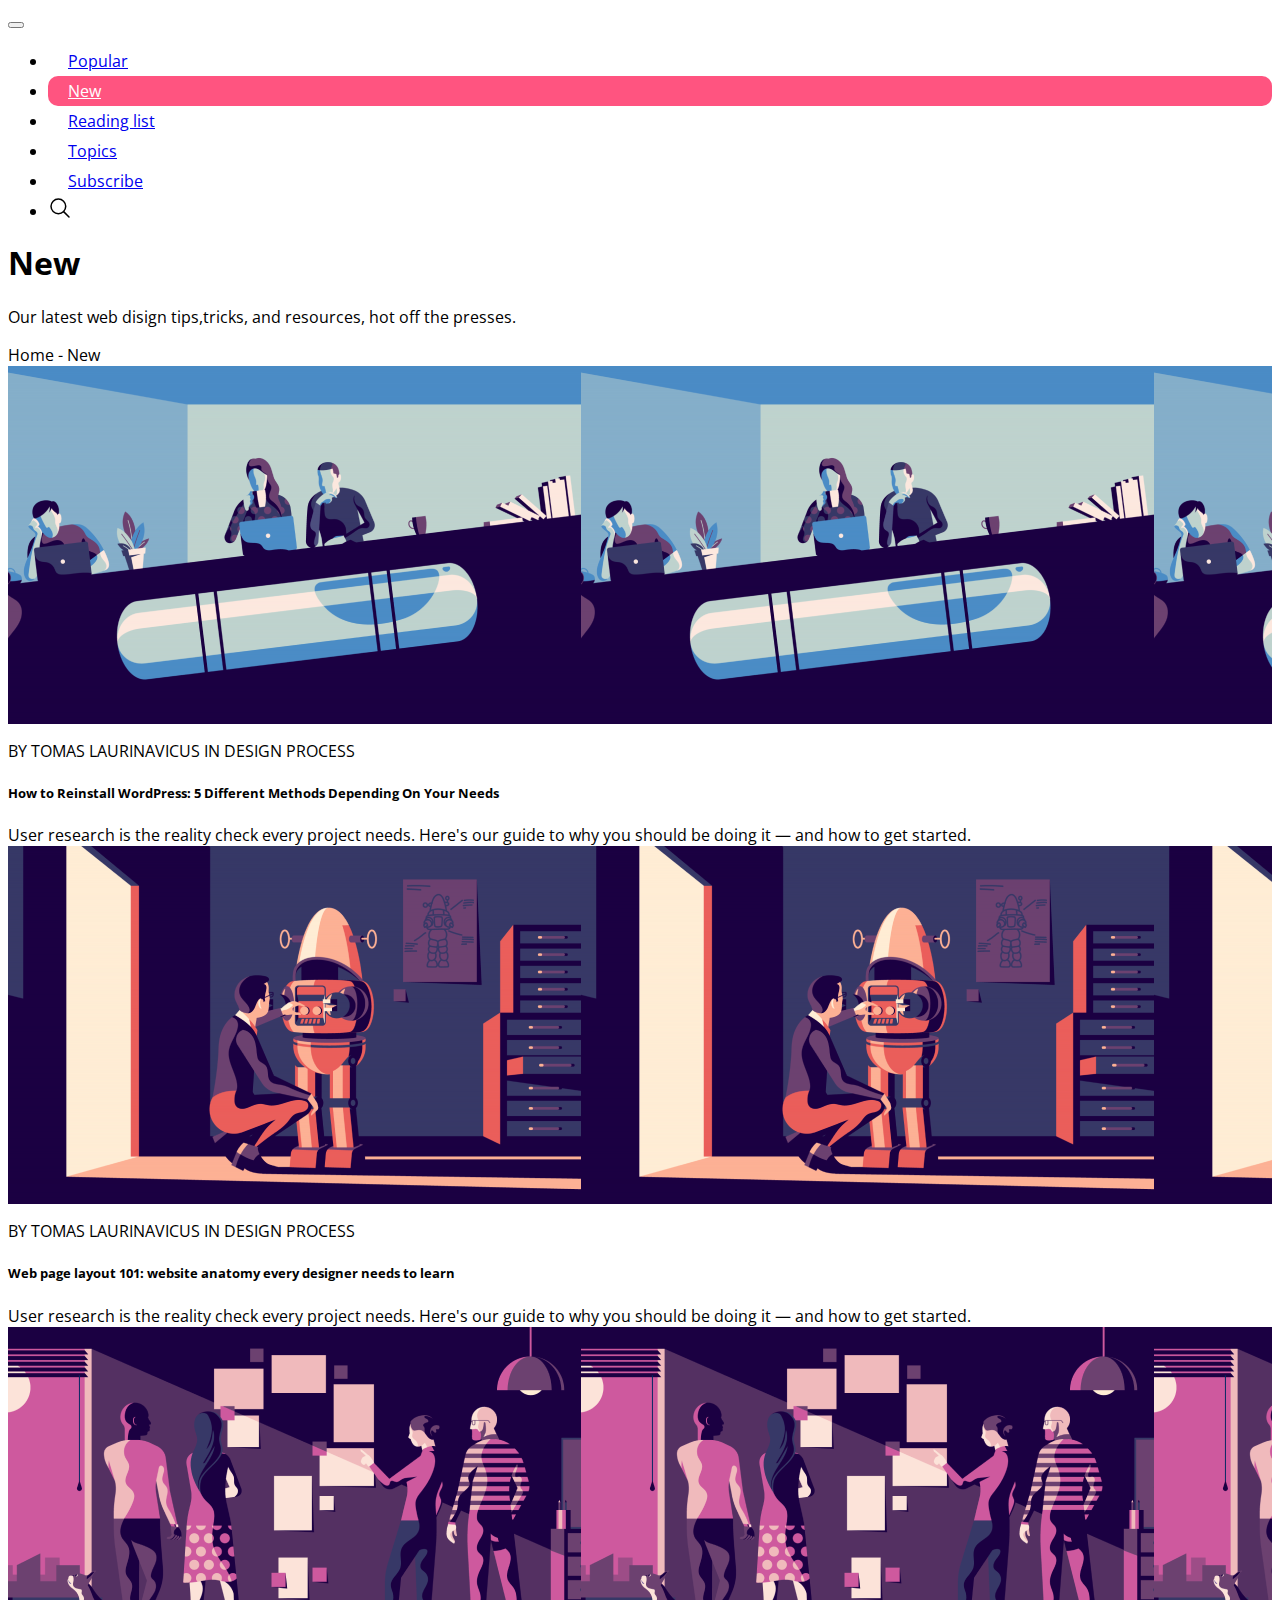
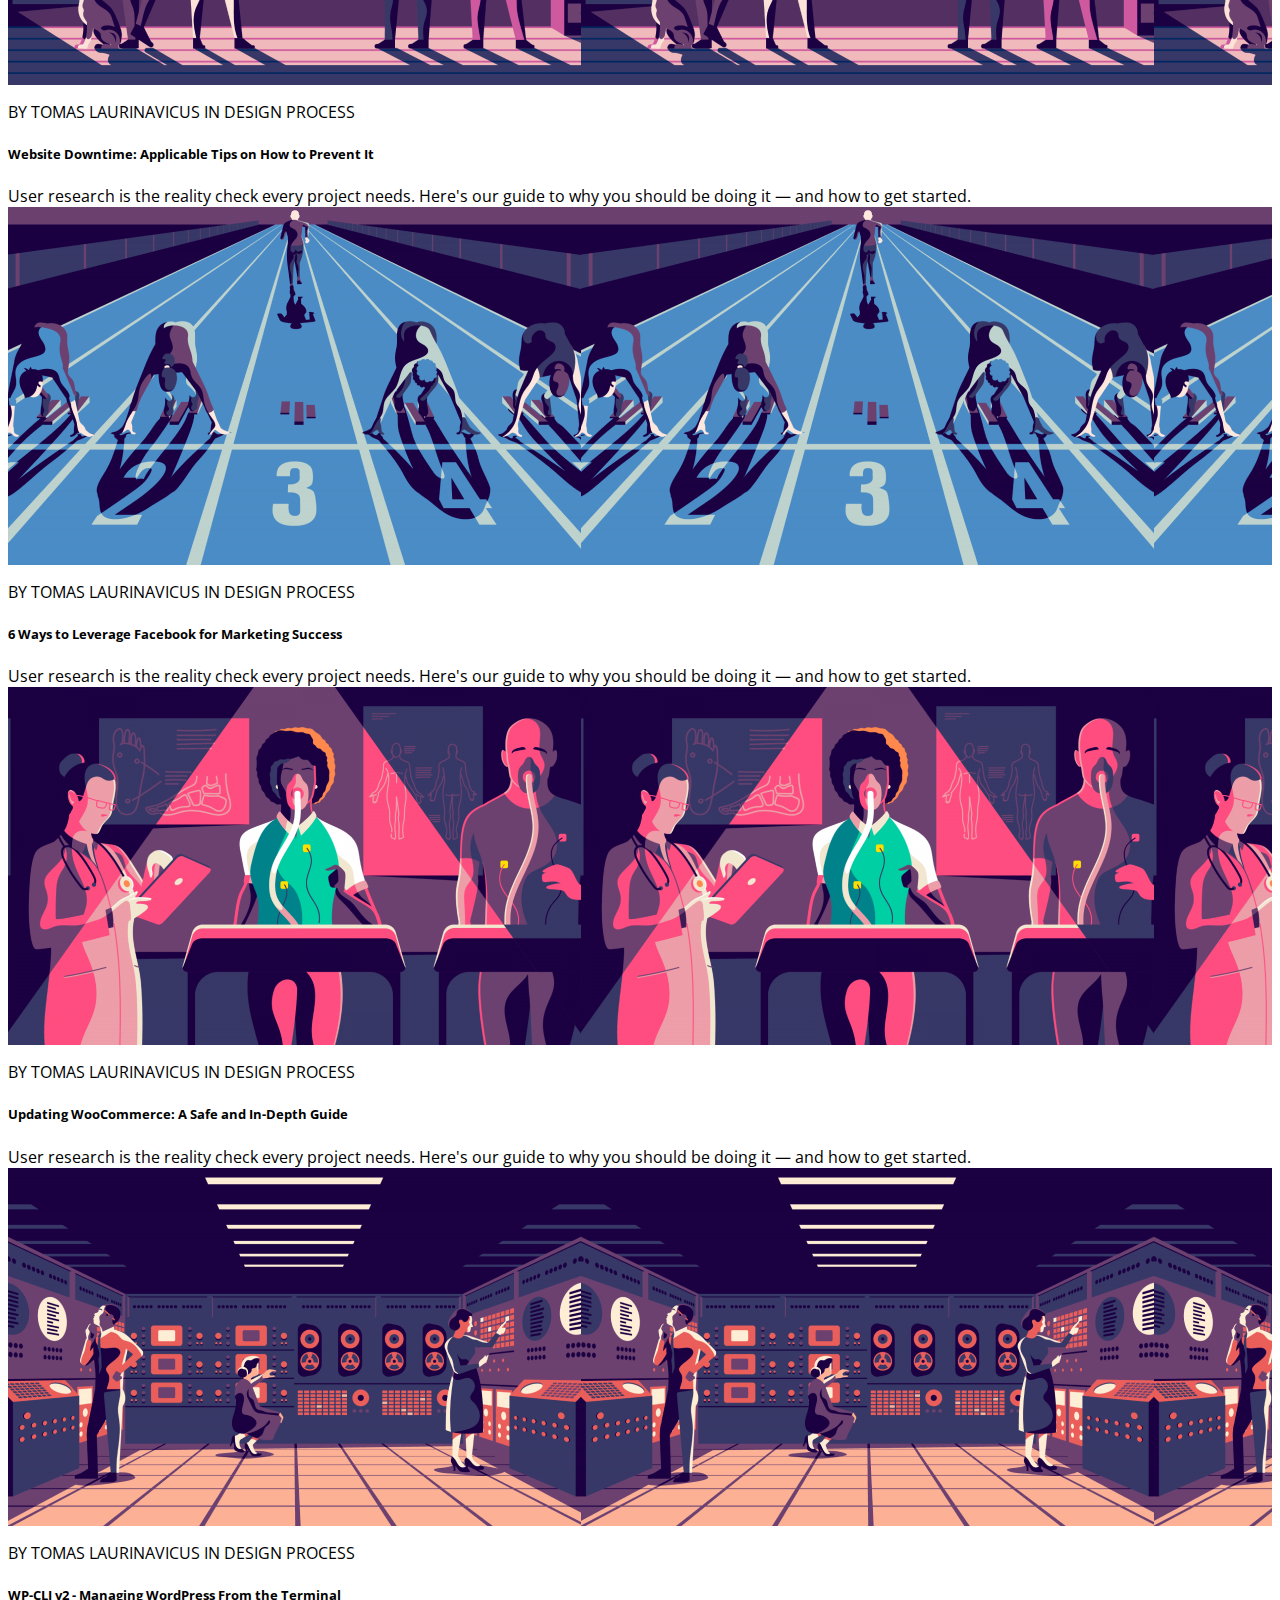
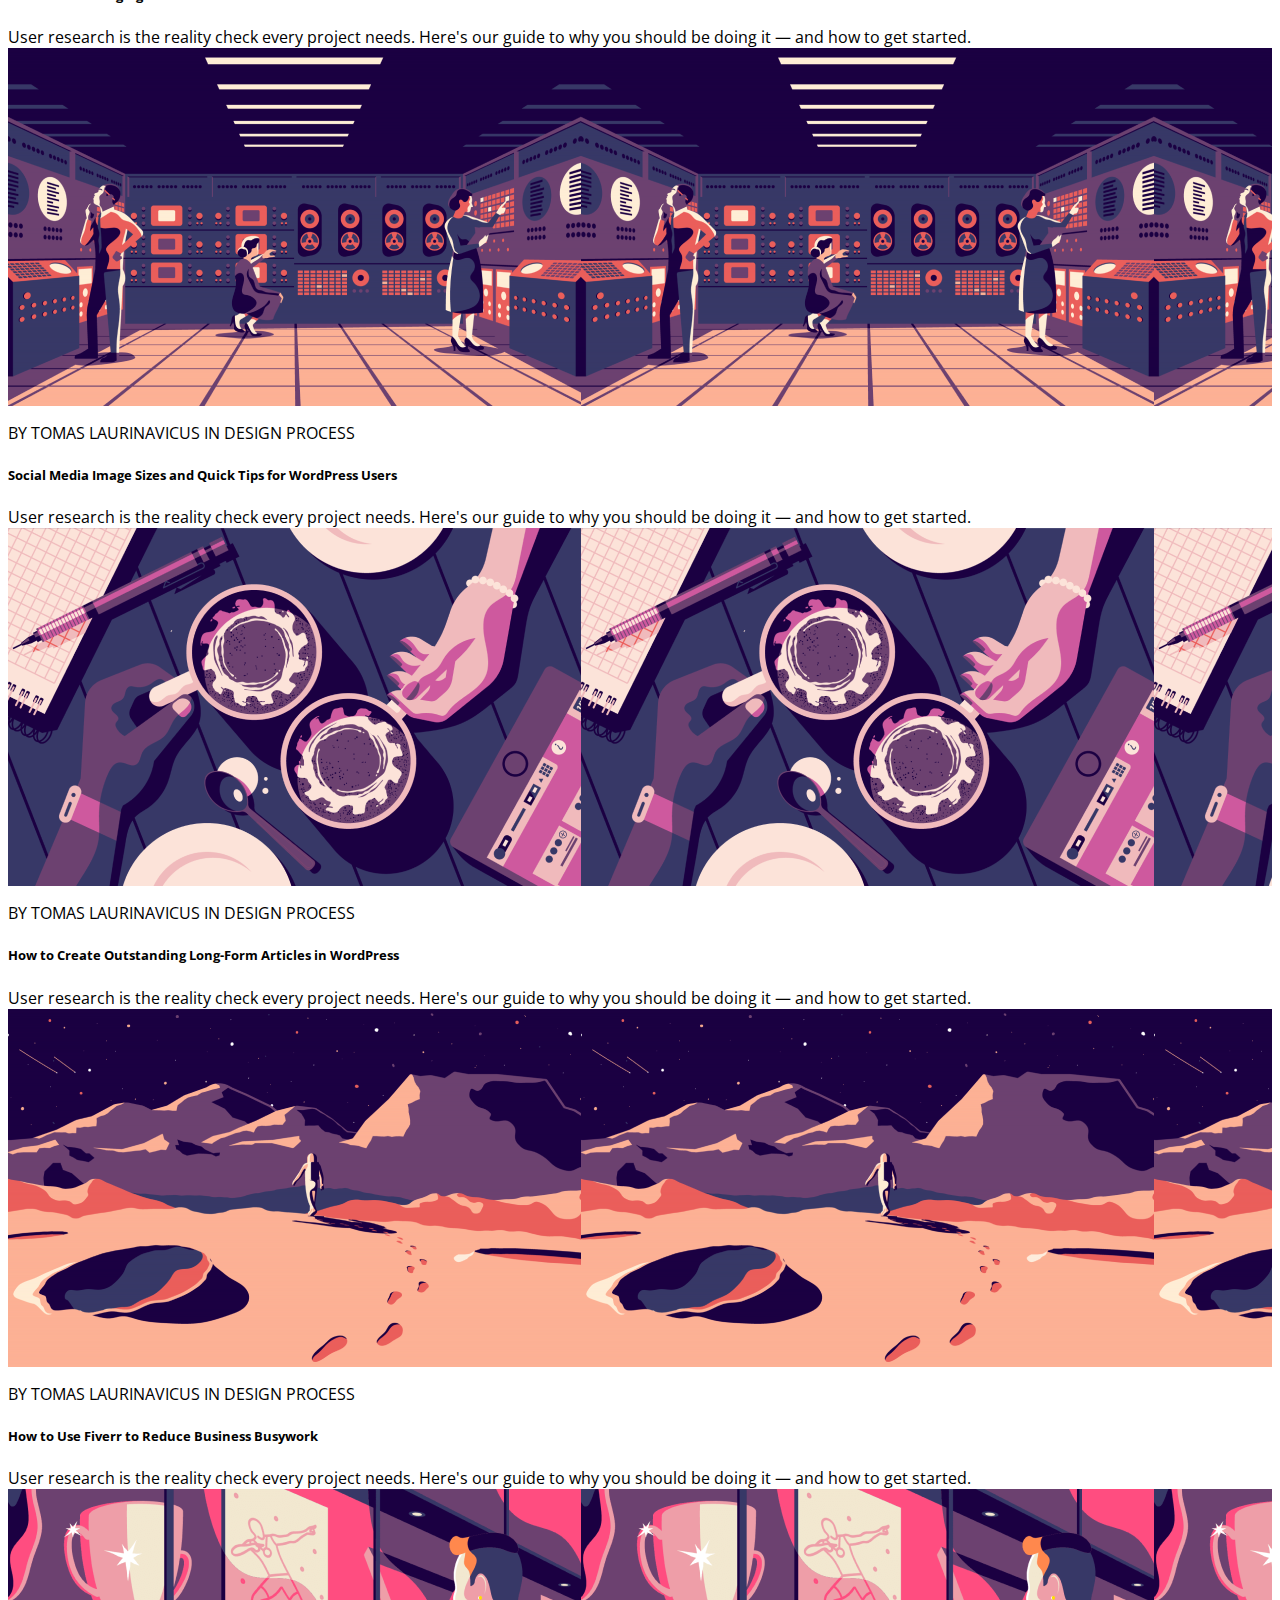
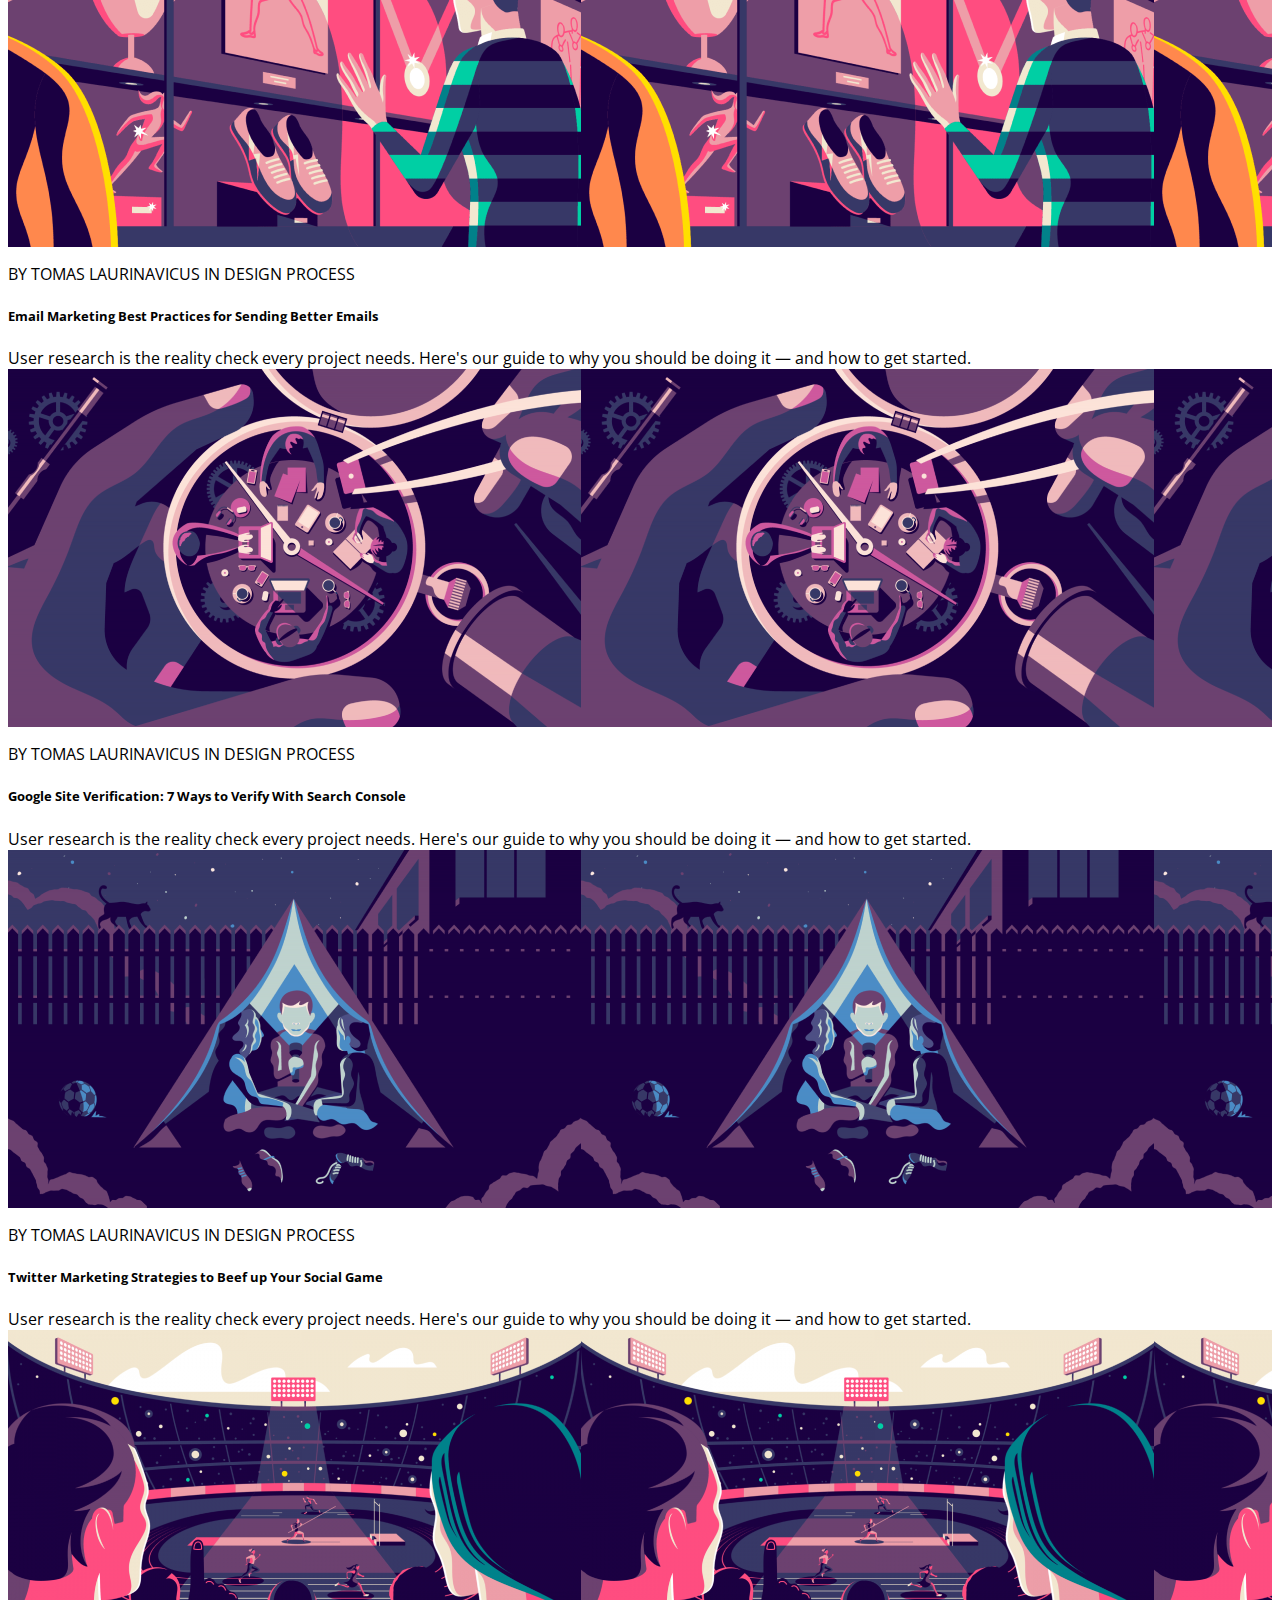
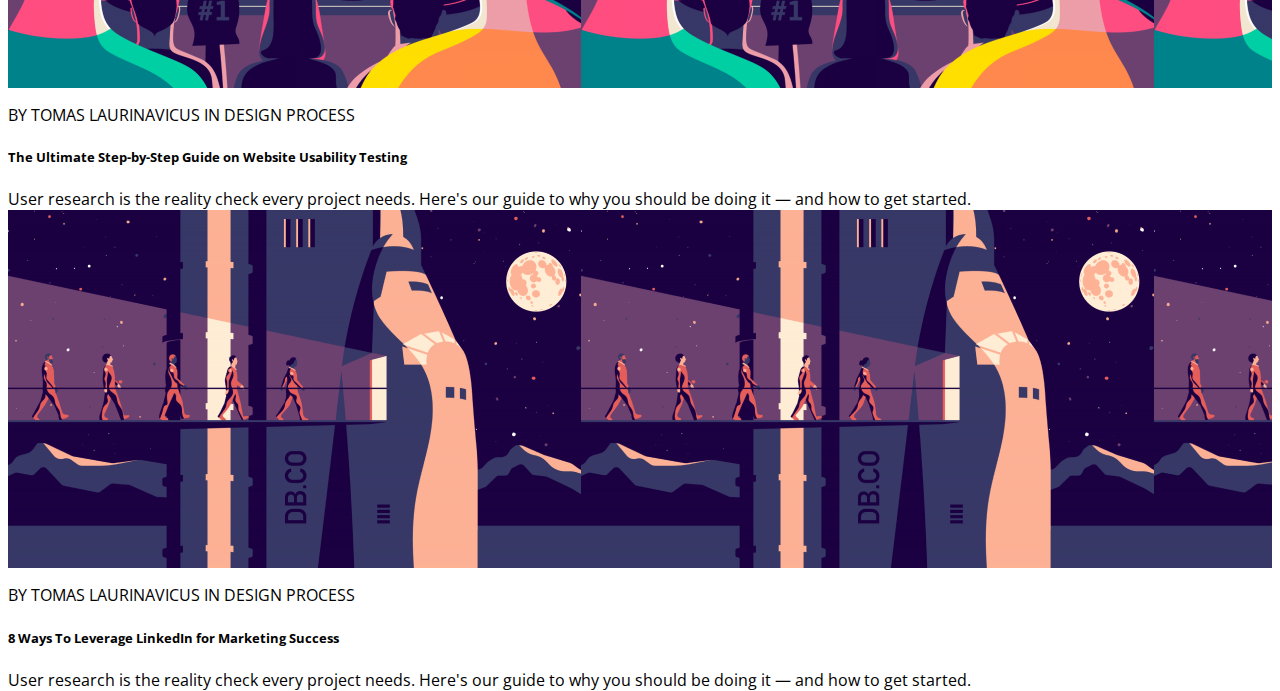
<file: index.html>
<!DOCTYPE html>
<html lang="en">

<head>
    <meta charset="UTF-8">
    <meta http-equiv="X-UA-Compatible" content="IE=edge">
    <meta name="viewport" content="width=device-width, initial-scale=1.0">
    <title>blog </title>
    <link href="https://cdn.jsdelivr.net/npm/bootstrap@5.2.3/dist/css/bootstrap.min.css" rel="stylesheet"
        integrity="sha384-rbsA2VBKQhggwzxH7pPCaAqO46MgnOM80zW1RWuH61DGLwZJEdK2Kadq2F9CUG65" crossorigin="anonymous">
    <script src="https://cdn.jsdelivr.net/npm/bootstrap@5.2.3/dist/js/bootstrap.bundle.min.js"
        integrity="sha384-kenU1KFdBIe4zVF0s0G1M5b4hcpxyD9F7jL+jjXkk+Q2h455rYXK/7HAuoJl+0I4"
        crossorigin="anonymous"></script>
    <link rel="stylesheet" href="css/style.css">
</head>

<body>
    <div class="container-xxl">
        <header>
            <nav class="navbar navbar-expand-lg bg-light">
                <a class="navbar-brand" href="index.html"></a>
                <button class="navbar-toggler" type="button" data-bs-toggle="collapse"
                    data-bs-target="#navbarSupportedContent" aria-controls="navbarSupportedContent"
                    aria-expanded="false" aria-label="Toggle navigation">
                    <span class="navbar-toggler-icon"></span>
                </button>
                <div class="collapse navbar-collapse" id="navbarSupportedContent">
                    <ul class="navbar-nav me-auto mb-2 mb-lg-0">
                        <li class="nav-item"><a class="nav-link" href="page.html">Popular</a></li>
                        <li class="nav-item new"><a class="nav-link" href="page.html">New</a></li>
                        <li class="nav-item"><a class="nav-link" href="page.html">Reading list</a></li>
                        <li class="nav-item"><a class="nav-link" href="page.html">Topics</a></li>
                        <li class="nav-item"><a class="nav-link" href="page.html">Subscribe</a></li>
                        <div class="busqueda">
                            <li class="nav-item"><ion-icon name="search-outline"></ion-icon></li>

                    </ul>
                </div>
            </nav>
            <!--div class="row">
                    <div class="popular col-sm-4 col-md-2 col-lg-2 col-xl-2">
                        <h6>Popular</h6>
                    </div>
                    <div class="new col-sm-4 col-md-2 col-lg-2 col-xl-2">
                        <h6 class="new2">New</h6>
                    </div>
                    <div class="reading list col-sm-4 col-md-2 col-lg-2 col-xl-2">
                        <h6 class="read2">Reading list</h6>
                    </div>
                    <div class="topics col-sm-4 col-md-2 col-lg-2 col-xl-2">
                        <h6 class="topi2">Topics</h6>
                    </div>
                    <div class="subscribe col-sm-4 col-md-2 col-lg-2 col-xl-2">
                        <h6 class="subs2">Subscribe</h6>
                    </div>
                    <div class="busqueda col-sm-4 col-md-2 col-lg-2 col-xl-2">
                        <ion-icon name="search-outline"></ion-icon>
                    </div>
                </div-->
        </header>
        <div class="row p-5">
            <div class="row">
                <div class="col-sm-12">
                    <div class="titulo">
                        <h1>New</h1>
                        <p>Our latest web disign tips,tricks, and resources, hot
                            off the presses.</p>
                    </div>
                </div>
            </div>
            <div class="column">
                <span class="text-secondary">Home - New</span>
                <div class="row">
                    <div class="1 col">
                        <div class="img1"></div>
                        <p class="fs-6">
                            <span class="text-secondary">BY</span>
                            TOMAS LAURINAVICUS
                            <span class="text-secondary">IN</span>
                            DESIGN PROCESS
                        </p>
                        <h5>How to Reinstall WordPress: 5 Different Methods
                            Depending On Your Needs</h5>
                        <span class="text-secondary">User research is the
                            reality check every project needs. Here's our
                            guide to why you should be doing it — and how to get
                            started.</span>
                    </div>
                    <div class="2 col">
                        <div class="img2"></div>
                        <p class="fs-6">
                            <span class="text-secondary">BY</span>
                            TOMAS LAURINAVICUS
                            <span class="text-secondary">IN</span>
                            DESIGN PROCESS
                        </p>
                        <h5> Web page layout 101: website anatomy every designer
                            needs to learn</h5>
                        <span class="text-secondary">User research is the
                            reality check every project needs. Here's our
                            guide to why you should be doing it — and how to get
                            started.</span>
                    </div>
                </div>
                <div class="row">
                    <div class="3 col">
                        <div class="img3"></div>
                        <p class="fs-6">
                            <span class="text-secondary">BY</span>
                            TOMAS LAURINAVICUS
                            <span class="text-secondary">IN</span>
                            DESIGN PROCESS
                        </p>
                        <h5>Website Downtime: Applicable Tips on How to Prevent
                            It</h5>
                        <span class="text-secondary">User research is the
                            reality check every project needs. Here's our
                            guide to why you should be doing it — and how to get
                            started.</span>
                    </div>
                    <div class="4 col">
                        <div class="img4"></div>
                        <p class="fs-6">
                            <span class="text-secondary">BY</span>
                            TOMAS LAURINAVICUS
                            <span class="text-secondary">IN</span>
                            DESIGN PROCESS
                        </p>
                        <h5>6 Ways to Leverage Facebook for Marketing Success</h5>
                        <span class="text-secondary">User research is the
                            reality check every project needs. Here's our
                            guide to why you should be doing it — and how to get
                            started.</span>
                    </div>
                </div>
                <div class="row">
                    <div class="5 col">
                        <div class="img5"></div>
                        <p class="fs-6">
                            <span class="text-secondary">BY</span>
                            TOMAS LAURINAVICUS
                            <span class="text-secondary">IN</span>
                            DESIGN PROCESS
                        </p>
                        <h5>Updating WooCommerce: A Safe and In-Depth Guide</h5>
                        <span class="text-secondary">User research is the
                            reality check every project needs. Here's our
                            guide to why you should be doing it — and how to get
                            started.</span>
                    </div>
                    <div class="6 col">
                        <div class="img6"></div>
                        <p class="fs-6">
                            <span class="text-secondary">BY</span>
                            TOMAS LAURINAVICUS
                            <span class="text-secondary">IN</span>
                            DESIGN PROCESS
                        </p>
                        <h5>WP-CLI v2 - Managing WordPress From the Terminal</h5>
                        <span class="text-secondary">User research is the
                            reality check every project needs. Here's our
                            guide to why you should be doing it — and how to get
                            started.</span>
                    </div>
                </div>
                <div class="row">
                    <div class="7 col">
                        <div class="img6"></div>
                        <p class="fs-6">
                            <span class="text-secondary">BY</span>
                            TOMAS LAURINAVICUS
                            <span class="text-secondary">IN</span>
                            DESIGN PROCESS
                        </p>
                        <h5>Social Media Image Sizes and Quick Tips for
                            WordPress Users</h5>
                        <span class="text-secondary">User research is the
                            reality check every project needs. Here's our
                            guide to why you should be doing it — and how to get
                            started.</span>
                    </div>
                    <div class="8 col">
                        <div class="img8"></div>
                        <p class="fs-6">
                            <span class="text-secondary">BY</span>
                            TOMAS LAURINAVICUS
                            <span class="text-secondary">IN</span>
                            DESIGN PROCESS
                        </p>
                        <h5>How to Create Outstanding Long-Form Articles in
                            WordPress</h5>
                        <span class="text-secondary">User research is the
                            reality check every project needs. Here's our
                            guide to why you should be doing it — and how to get
                            started.</span>
                    </div>
                </div>
                <div class="row">
                    <div class="9 col">
                        <div class="img9"></div>
                        <p class="fs-6">
                            <span class="text-secondary">BY</span>
                            TOMAS LAURINAVICUS
                            <span class="text-secondary">IN</span>
                            DESIGN PROCESS
                        </p>
                        <h5>How to Use Fiverr to Reduce Business Busywork</h5>
                        <span class="text-secondary">User research is the
                            reality check every project needs. Here's our
                            guide to why you should be doing it — and how to get
                            started.</span>
                    </div>
                    <div class="10 col">
                        <div class="img10"></div>
                        <p class="fs-6">
                            <span class="text-secondary">BY</span>
                            TOMAS LAURINAVICUS
                            <span class="text-secondary">IN</span>
                            DESIGN PROCESS
                        </p>
                        <h5>Email Marketing Best Practices for Sending Better
                            Emails</h5>
                        <span class="text-secondary">User research is the
                            reality check every project needs. Here's our
                            guide to why you should be doing it — and how to get
                            started.</span>
                    </div>
                </div>
                <div class="row">
                    <div class="11 col">
                        <div class="img11"></div>
                        <p class="fs-6">
                            <span class="text-secondary">BY</span>
                            TOMAS LAURINAVICUS
                            <span class="text-secondary">IN</span>
                            DESIGN PROCESS
                        </p>
                        <h5>Google Site Verification: 7 Ways to Verify With
                            Search Console</h5>
                        <span class="text-secondary">User research is the
                            reality check every project needs. Here's our
                            guide to why you should be doing it — and how to get
                            started.</span>
                    </div>
                    <div class="12 col">
                        <div class="img12"></div>
                        <p class="fs-6">
                            <span class="text-secondary">BY</span>
                            TOMAS LAURINAVICUS
                            <span class="text-secondary">IN</span>
                            DESIGN PROCESS
                        </p>
                        <h5>Twitter Marketing Strategies to Beef up Your Social
                            Game</h5>
                        <span class="text-secondary">User research is the
                            reality check every project needs. Here's our
                            guide to why you should be doing it — and how to get
                            started.</span>
                    </div>
                </div>
                <div class="row">
                    <div class="13 col">
                        <div class="img13"></div>
                        <p class="fs-6">
                            <span class="text-secondary">BY</span>
                            TOMAS LAURINAVICUS
                            <span class="text-secondary">IN</span>
                            DESIGN PROCESS
                        </p>
                        <h5>The Ultimate Step-by-Step Guide on Website Usability
                            Testing</h5>
                        <span class="text-secondary">User research is the
                            reality check every project needs. Here's our
                            guide to why you should be doing it — and how to get
                            started.</span>
                    </div>
                    <div class="14 col">
                        <div class="img14"></div>
                        <p class="fs-6">
                            <span class="text-secondary">BY</span>
                            TOMAS LAURINAVICUS
                            <span class="text-secondary">IN</span>
                            DESIGN PROCESS
                        </p>
                        <h5>8 Ways To Leverage LinkedIn for Marketing Success</h5>
                        <span class="text-secondary">User research is the
                            reality check every project needs. Here's our
                            guide to why you should be doing it — and how to get
                            started.</span>
                    </div>
                </div>
            </div>
        </head>
    </div>
</body>

</html>
</file>
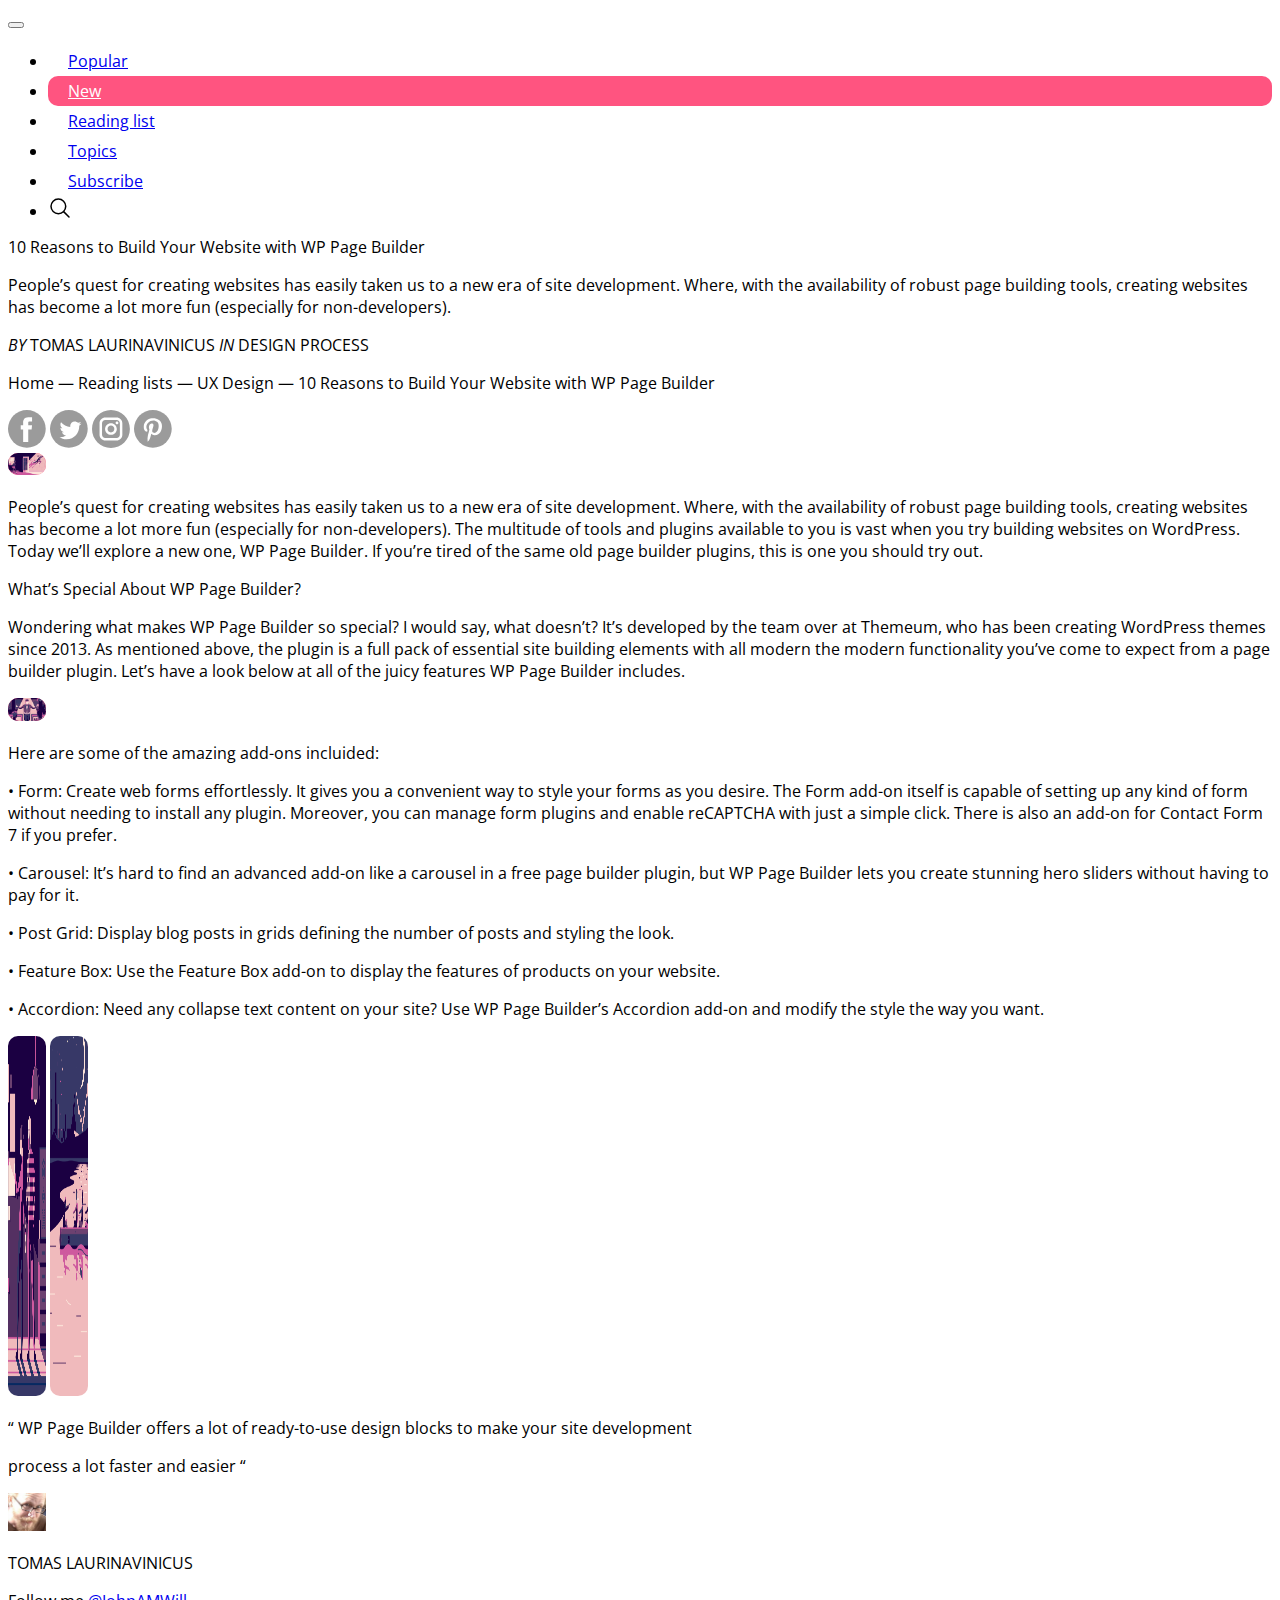
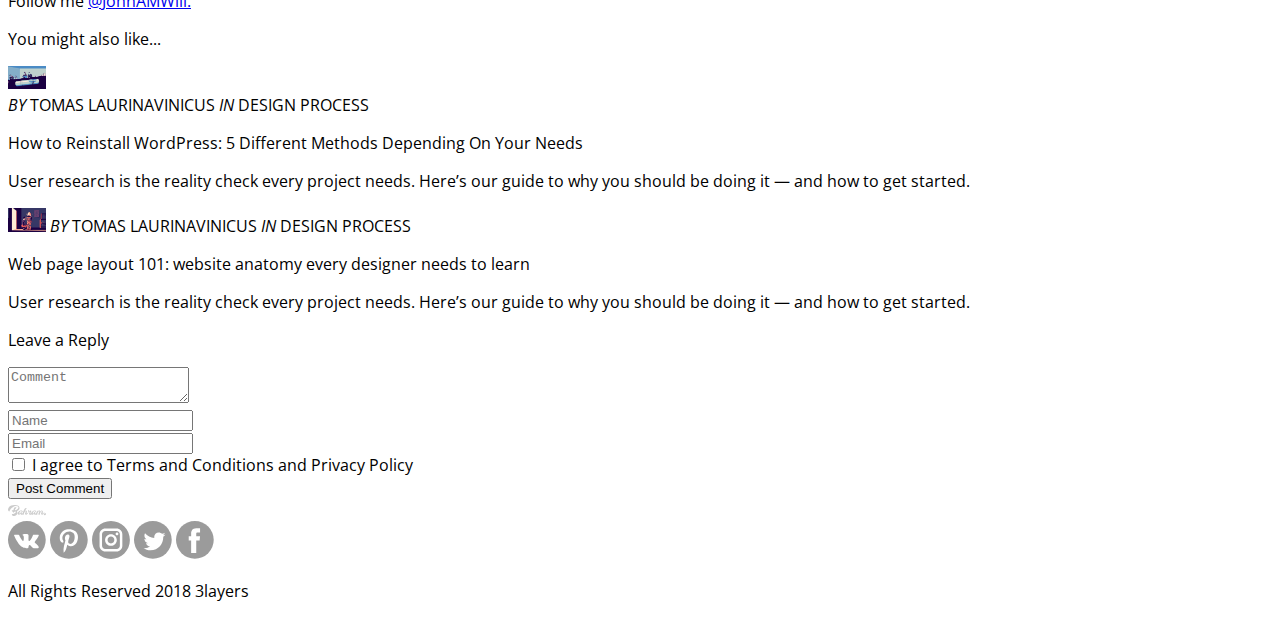
<file: page.html>
<!DOCTYPE html>
<html lang="en">

<head>
    <meta charset="UTF-8">
    <meta http-equiv="X-UA-Compatible" content="IE=edge">
    <meta name="viewport" content="width=device-width, initial-scale=1.0">
    <title>blog </title>
    <link href="https://cdn.jsdelivr.net/npm/bootstrap@5.2.3/dist/css/bootstrap.min.css" rel="stylesheet"
        integrity="sha384-rbsA2VBKQhggwzxH7pPCaAqO46MgnOM80zW1RWuH61DGLwZJEdK2Kadq2F9CUG65" crossorigin="anonymous">
    <script src="https://cdn.jsdelivr.net/npm/bootstrap@5.2.3/dist/js/bootstrap.bundle.min.js"
        integrity="sha384-kenU1KFdBIe4zVF0s0G1M5b4hcpxyD9F7jL+jjXkk+Q2h455rYXK/7HAuoJl+0I4"
        crossorigin="anonymous"></script>
    <link rel="stylesheet" href="css/style.css">
</head>


<body>
    <div class="container-xxl">
        <header>
            <nav class="navbar navbar-expand-lg bg-light">
                <a class="navbar-brand" href="index.html"></a>
                <button class="navbar-toggler" type="button" data-bs-toggle="collapse"
                    data-bs-target="#navbarSupportedContent" aria-controls="navbarSupportedContent"
                    aria-expanded="false" aria-label="Toggle navigation">
                    <span class="navbar-toggler-icon"></span>
                </button>
                <div class="collapse navbar-collapse" id="navbarSupportedContent">
                    <ul class="navbar-nav me-auto mb-2 mb-lg-0">
                        <li class="nav-item"><a class="nav-link" href="page.html">Popular</a></li>
                        <li class="nav-item new"><a class="nav-link" href="page.html">New</a></li>
                        <li class="nav-item"><a class="nav-link" href="page.html">Reading list</a></li>
                        <li class="nav-item"><a class="nav-link" href="page.html">Topics</a></li>
                        <li class="nav-item"><a class="nav-link" href="page.html">Subscribe</a></li>
                        <div class="busqueda">
                            <li class="nav-item"><ion-icon name="search-outline"></ion-icon></li>

                    </ul>
                </div>
            </nav>
            <!--div class="row">
                    <div class="popular col-sm-4 col-md-2 col-lg-2 col-xl-2">
                        <h6>Popular</h6>
                    </div>
                    <div class="new col-sm-4 col-md-2 col-lg-2 col-xl-2">
                        <h6 class="new2">New</h6>
                    </div>
                    <div class="reading list col-sm-4 col-md-2 col-lg-2 col-xl-2">
                        <h6 class="read2">Reading list</h6>
                    </div>
                    <div class="topics col-sm-4 col-md-2 col-lg-2 col-xl-2">
                        <h6 class="topi2">Topics</h6>
                    </div>
                    <div class="subscribe col-sm-4 col-md-2 col-lg-2 col-xl-2">
                        <h6 class="subs2">Subscribe</h6>
                    </div>
                    <div class="busqueda col-sm-4 col-md-2 col-lg-2 col-xl-2">
                        <ion-icon name="search-outline"></ion-icon>
                    </div>
                </div-->
        </header>
        <section>

            <div class="mt-6 text-center">
                <p class="h2">10 Reasons to Build Your Website with WP Page Builder</p>
            </div>
            <div class="mt-4">
                <p class="h5">People’s quest for creating websites has easily taken us to a new era of site development.
                    Where, with the availability of robust page building tools, creating websites has become a lot more
                    fun (especially for non-developers).</p>
            </div>
            <div class="mt-5">
                <cite class="text-black-50">BY</cite> TOMAS LAURINAVINICUS <cite class="text-black-50">IN</cite> DESIGN
                PROCESS</cite>
            </div>

            <section class="container bg-light mt-5 ">
                <p class="">Home — Reading lists — UX Design — 10 Reasons to Build Your Website with WP Page Builder</p>

                <div class=" ">
                    <img src="./img/Facebook.svg" class="">
                    <img src="./img/Twitter.svg">
                    <img src="./img/Instagram.svg">
                    <img src="./img/Pinterest.svg">
                </div>

                <div class="row mt-2">
                    <img src="./img/page1.png" class="new w-75 rounded-4 mx-auto d-block">
                </div>
                <div class="mt-4 fs-5">
                    <p>People’s quest for creating websites has easily taken us to a new era of site development. Where,
                        with the availability of robust page building tools, creating websites has become a lot more fun
                        (especially for non-developers). The multitude of tools and plugins available to you is vast
                        when you try building websites on WordPress. Today we’ll explore a new one, <span
                            class="text-primary"> WP Page Builder.</span> If you’re tired of the same old page builder
                        plugins, this is one you should try out.</p>

                </div>
                <div class="h3 mt-6">
                    <p>What’s Special About WP Page Builder?</p>
                </div>
                <div class="mt-3 fs-5">
                    <p>Wondering what makes WP Page Builder so special? I would say, what doesn’t? It’s developed by the
                        team over at Themeum, who has been creating <span class="text-primary">WordPress themes </span>
                        since 2013. As mentioned above, the plugin is a full pack of essential site building elements
                        with all modern the modern functionality you’ve come to expect from a page builder plugin. Let’s
                        have a look below at all of the juicy features WP Page Builder includes.</p>

                </div>
                <div class="mt-5">
                    <img src="./img/page2.png" class="new w-75 rounded-4 mx-auto d-block">
                </div>

                <div class="mt-5 mx-auto text-start ">

                    <p class="px-5">Here are some of the amazing add-ons incluided:</p>
                </div>

                <p> <span class="fw-semibold">• Form:</span> Create web forms effortlessly. It gives you a convenient
                    way to style your forms as you desire. The Form
                    add-on itself is capable of setting up any kind of form without needing to install any plugin.
                    Moreover, you can
                    manage form plugins and enable reCAPTCHA with just a simple click. There is also an add-on for
                    Contact Form 7 if
                    you prefer.
                </p>

                <p><span class="fw-semibold">• Carousel: </span>It’s hard to find an advanced add-on like a carousel in
                    a free page builder plugin, but WP Page
                    Builder lets you create stunning hero sliders without having to pay for it.
                </p>

                <p><span class="fw-semibold">• Post Grid:</span> Display blog posts in grids defining the number of
                    posts and styling the look. </p>

                <p><span class="fw-semibold">• Feature Box:</span> Use the Feature Box add-on to display the features of
                    products on your website. </p>

                <p><span class="fw-semibold">• Accordion:</span> Need any collapse text content on your site? Use WP
                    Page Builder’s Accordion add-on and modify the
                    style the way you want.
                </p>

                <div class="row">
                    <div class="col-1 "></div>

                    <img src="./img/page3.png" class=" mt-4 imgs col-5 rounded-4">
                    <img src="./img/page4.png" class="col-5 mt-4 rounded-4 imgs ">



                    <p>
                    <p class="text-center mt-5"><span class="text-primary">“ WP Page Builder offers a lot of
                            ready-to-use design blocks to make your site development </span> </p>
                    <p class="text-center text-primary">process a lot faster and easier “</p>
                    </p>


                    <div>

                        <img src="./img/tomas.png" class="rounded-circle mx-auto d-block">
                        <p class="text-center mt-3 fs-6">TOMAS LAURINAVINICUS</p>
                        <div class="text-center ">
                            <p>Follow me <a class="text-primary" href="instagram.com">@JohnAMWill.</a></p>
                        </div>
                    </div>

                    <div>
                        <p class="h2 ms-5 ">You might also like...</p>
                    </div>

                    <div class="row mt-3">

                        <div class="col-md-6 col-12">
                            
                            <img src="./img/foto1.png">
                            </div>
                            <cite class="text-black-50">BY</cite> TOMAS LAURINAVINICUS <cite
                                class="text-black-50">IN</cite> DESIGN
                            PROCESS</cite>
                            <p class="d-inline-flex mt-2 h4"> How to Reinstall WordPress: 5 Different Methods Depending
                                On Your Needs</p>
                            <p class="d-inline-flex   mt-3 text-black-50">User research is the reality check every
                                project needs. Here’s
                                our guide to why you should be doing it — and how to get started.</p>
                            </div>


                        </div>

                        <div class="col-md-6 col-12">
                            
                            <img src="./img/foto2.png">
                            <cite class="text-black-50">BY</cite> TOMAS LAURINAVINICUS <cite
                                class="text-black-50">IN</cite> DESIGN
                            PROCESS</cite>
                            <p class="d-inline-flex mt-2 h4"> Web page layout 101: website anatomy every designer needs
                                to learn</p>
                            <p class="d-inline-flex   mt-3 text-black-50">User research is the reality check every
                                project needs. Here’s
                                our guide to why you should be doing it — and how to get started.</p>
                        </div>

                        <section class="col-10 col-md-6 mx-auto shadow rounded mt-5">
                            <form class="py-5 mx-auto">
                                <div class="row">
                                    <div class="mx-auto col-10">
                                        <p class="mx-auto h4">Leave a Reply</p>
                                    </div>
                                    <div class=" h-25 mx-auto my-1 col-10 mt-3 ">
                                        <textarea class="w-100 ps-3 rounded py-5 " placeholder="Comment"></textarea>
                                    </div>
                                    <div class=" mx-auto my-1 col-10">
                                        <input class="w-100 ps-3 rounded py-3" type="text" placeholder="Name" />
                                    </div>
                                    <div class="mx-auto my-1 col-10">
                                        <input class="w-100 ps-3 rounded py-3" type="email" placeholder="Email" />
                                    </div>
                                    <div class="row">
                                        <div class="mx-auto my-3 col-10">
                                            <input type="checkbox" id="checkbox" />
                                            <label for="checkbox">I agree to <span class="text-primary">Terms and
                                                    Conditions</span> and <span class="text-primary">Privacy
                                                    Policy</span></label>
                                        </div>
                                    </div>
                                    <div class="row">
                                        <div class=" mx-auto col-10">
                                            <button class="rounded-pill bg-danger text-white border-0 px-3 py-2"
                                                type="submit">Post Comment</button>
                                        </div>
                                    </div>

                                </div>

                            </form>
                        </section>


            </section>
            <footer class="m-4 bg-body mt-6">
                <section class="row">
                    <div class="col-6 col-md-4 mt-6">
                        <img src="./img/titulo.svg" class="logo-2 ">
                    </div>
                    <div class="col-6 col-md-4 footer  mt-6 ">
                        <img src="./img/Vk.svg">
                        <img src="./img/Pinterest.svg">
                        <img src="./img/Instagram.svg">
                        <img src="./img/Twitter.svg">
                        <img src="./img/Facebook.svg">
                    </div>
                    <div class="col-12 col-md-4 d-inline-flex mt-6">
                        <p class="gray">All Rights Reserved 2018 3layers</p>
                    </div>
    </div>
    </footer>



    </section>
    </div>







</body>
<script src="https://cdn.jsdelivr.net/npm/bootstrap@5.2.3/dist/js/bootstrap.bundle.min.js"
    integrity="sha384-kenU1KFdBIe4zVF0s0G1M5b4hcpxyD9F7jL+jjXkk+Q2h455rYXK/7HAuoJl+0I4"
    crossorigin="anonymous"></script>

</html>
</file>
<file: css/style.css>
@import url('https://fonts.googleapis.com/css2?family=Open+Sans:wght@600&display=swap');

html{
    font-family: 'open sans';
}

div .new{
    background: #FF5480;
    border-radius: 10px;
}

.new .nav-link{
    color: white;
}


div .busqueda{
    width: 26px;
    height: 24px;
    background: url(../img/search-outline.svg);
    
}

.logo {
    background-image: url(../img/titulo2.png);
    background-repeat: no-repeat;

}

img{
    width: 3%;
}

.column {
    height: 358px;
    background-position: center;
    background-size: cover;
}
.img1{
    height: 358px;
    background-image: url(../img/foto1.png);
}
.img2{
    height: 358px;
    background-image: url(../img/foto2.png);
}
.img3{
    height: 358px;
    background-image: url(../img/foto3.png);
}
.img4{
    height: 358px;
    background-image: url(../img/foto4.png);
}
.img5{
    height: 358px;
    background-image: url(../img/foto5.png);
}
.img6{
    height: 358px;
    background-image: url(../img/foto6.png);
}
.img7{
    height: 358px;
    background-image: url(../img/foto7.png);
}
.img8{
    height: 358px;
    background-image: url(../img/foto8.png);
}
.img9{
    height: 358px;
    background-image: url(../img/foto9.png);
}
.img10{
    height: 358px;
    background-image: url(../img/foto10.png);
}
.img11{
    height: 358px;
    background-image: url(../img/foto11.png);
}
.img12{
    height: 358px;
    background-image: url(../img/foto12.png);
}
.img13{
    height: 358px;
    background-image: url(../img/foto13.png);
}
.img14{
    height: 358px;
    background-image: url(../img/foto14.png);
}

.navbar-nav li{
    padding: 4px 20px;
}

.postimg1 {
    background-image: url(../img/page2.png);
}
.imgs{

    background-repeat: no-repeat;
    background-size: cover;
    height: 360px;
    border-radius: 10px;
    background-position: center;
}
.topics {
    display: flex;
    align-items: center;
    justify-content: center;
}

.topics-hov {

    transition: all .2s ease-in-out;

}

.topics-hov:hover{

    transform: scale(1.3);
}
</file>
